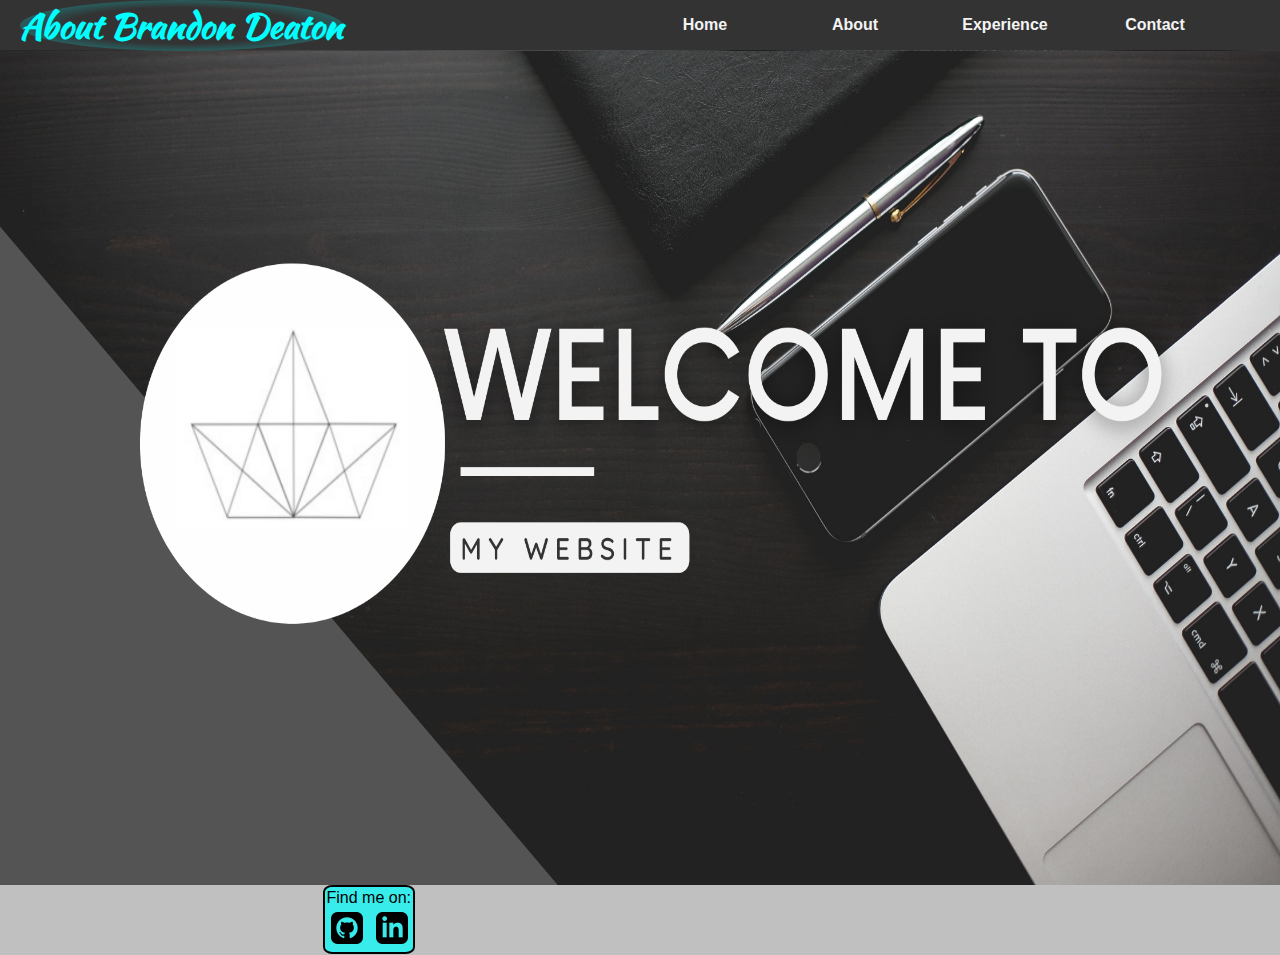
<file: index.html>
<!DOCTYPE html>

  <html lang="en">
    <head>
      <title>Brandon Homepage</title>
      <meta name="author" content="Brandon Deaton">
      <meta charset="UTF-8">
      <meta name="description" content="Brandon Deaton software app designer Boise Idaho welcome to my website">
      <meta name="keywords" content="UX UI software programming web design developer html 5 css 3">
      <meta name="viewport" content="width=device-width, initial-scale=1">
      <link rel="stylesheet" href="css/style.css">
      <link rel="stylesheet" href="css/styleClass.css">
    </head>
    <body>
        <header>
          <h1 class="brandon-title"><a href="index.html" target="_self" alt="about brandon deaton">About Brandon Deaton</a></h1>       
          <nav>
          <ul>
            <li><a href="index.html">Home</a></li>
            <li><a href="about.html">About</a></li>
            <li><a href="experience.html">Experience</a></li>
            <li><a href="contact.html">Contact</a></li>
          </ul>
        </nav>   
      </header>

      <main class="img-fit">
        <img src="images/home.png" alt="Welcome To My Website">
      </main>
    
      <footer class="standout">
        <div class="find-me">
        <p>Find me on:</p> <a href="https://github.com/enjoi93/enjoi93.github.io" target="_blank" alt="social icon for GitHub"><img src="images/githubportimg.png"></a>	
				<a href="https://www.linkedin.com/in/brandon-deaton/" target="_blank" alt="social icon for LinkedIn"><img src="images/linkedinportimg.png"></a> 
        </div>
      </footer>
    </body>
  </html>
</file>
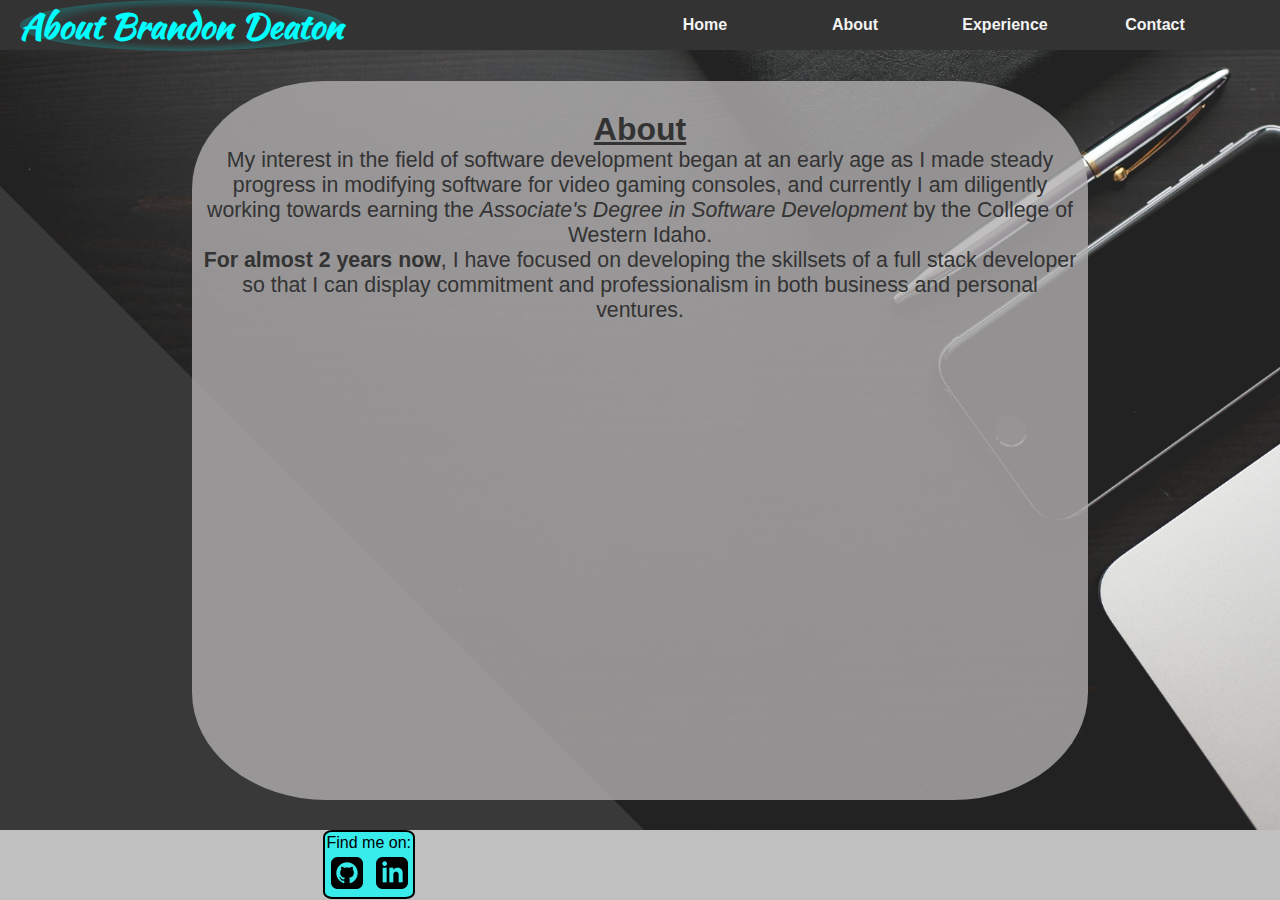
<file: about.html>
<!DOCTYPE html>
<!-- Brandon Deaton
  November 2, 2022 -->
  <html lang="en">
    <head>
      <title>Brandon About Page</title>
      <meta name="author" content="Brandon Deaton">
      <meta charset="UTF-8">
      <meta name="description" content="Brandon Deaton software app designer Boise Idaho description about page personal">
      <meta name="keywords" content="UX UI software programming web design developer coding c sharp html 5 css 3 about me personal description">
      <meta name="viewport" content="width=device-width, initial-scale=1.0">
      <link rel="stylesheet" href="css/style.css">
      <link rel="stylesheet" href="css/styleClass.css">
    </head>
    <body>
      <header>
        <nav>
          <h1 class="brandon-title"><a href="index.html" target="_self" alt="about brandon deaton">About Brandon Deaton</a></h1>        
          <ul>
            <li><a href="index.html">Home</a></li>
            <li><a href="about.html">About</a></li>
            <li><a href="experience.html">Experience</a></li>
            <li><a href="contact.html">Contact</a></li>
          </ul>
        </nav>
      </header>

      <main class="outerwrapper">
        <article>
          <h2><u>About</u></h2>
            <p>My interest in the field of software development began at an 
          early age as I made steady progress in modifying software 
          for video gaming consoles, and currently I am diligently working towards earning 
          the <em>Associate's Degree in Software Development</em> by the 
          College of Western Idaho.</p>
            <p><strong>For almost 2 years now</strong>, I have focused on
            developing the skillsets of a full stack developer so that I 
            can display commitment and professionalism in both business and personal ventures.</p>
        </article>
      </main>

      <footer class="standout">
        <div class="find-me">
          <p>Find me on:</p> <a href="https://github.com/enjoi93/enjoi93.github.io" target="_blank" alt="social icon for GitHub"><img src="images/githubportimg.png"></a>	
         <a href="https://www.linkedin.com/in/brandon-deaton/" target="_blank" alt="social icon for LinkedIn"><img src="images/linkedinportimg.png"></a>     
         </div>
      </footer>
    </body>
  </html>
</file>
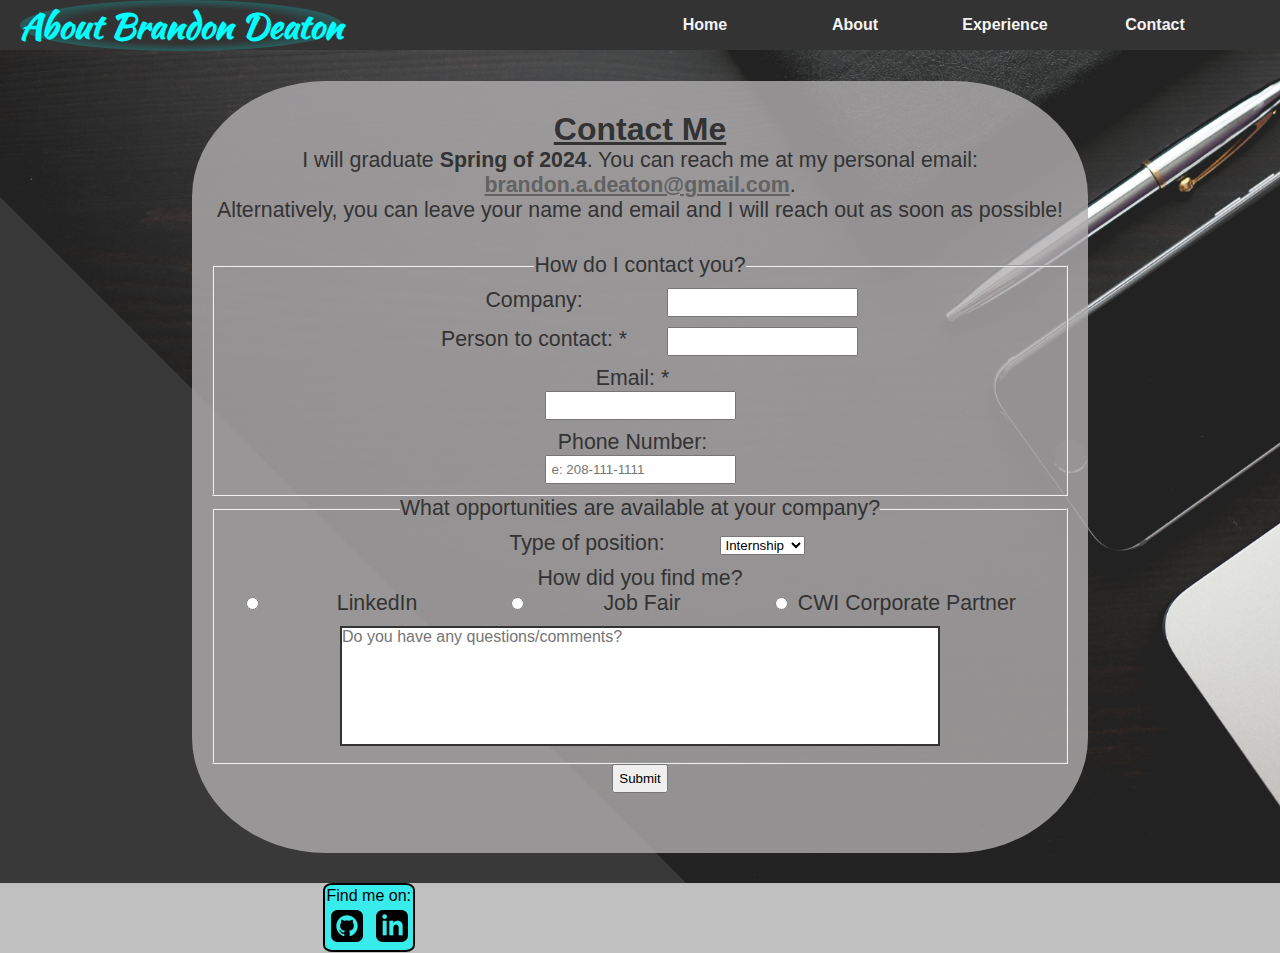
<file: contact.html>
<!DOCTYPE html>
<!-- Brandon Deaton
  November 2, 2022 -->
  <html lang="en">
    <head>
      <title>Brandon Contact Page</title>
      <meta name="author" content="Brandon Deaton">
      <meta charset="UTF-8">
      <meta name="description" content="Brandon Deaton software app designer Boise Idaho contact form outreach email">
      <meta name="keywords" content="UX UI software programming web design develop contact me email form html 5 css 3">
      <meta name="viewport" content="width=device-width, initial-scale=1.0">
      <link rel="stylesheet" href="css/style.css">
      <link rel="stylesheet" href="css/styleClass.css">
      <link rel="stylesheet" href="css/form.css">
    </head>
    <body>
      <header>
        <nav>
          <h1 class="brandon-title"><a href="index.html" target="_self" alt="about brandon deaton">About Brandon Deaton</a></h1> 
          <ul>
            <li><a href="index.html">Home</a></li>
            <li><a href="about.html">About</a></li>
            <li><a href="experience.html">Experience</a></li>
            <li><a href="contact.html">Contact</a></li>
          </ul>
        </nav>
      </header>
      
      <main class="outerwrapper">
        <article class="contact">
        <h2><u>Contact Me</u></h2>
        <p>I will graduate <b>Spring of 2024</b>. You can reach me at my personal email: <a href="mailto:brandon.a.deaton@gmail.com">brandon.a.deaton@gmail.com</a>. </p>
        <p>Alternatively, you can leave your name and email and I will reach out as soon as possible!</p>
        <form action="mailto:brandon.a.deaton@gmail.com?subject=Personal%20Portfolio%20Mail" enctype="text/plain" method="POST">
          <fieldset>
          <legend>How do I contact you?</legend>
              <div>
                <label for="company_name">Company:</label>
                <input type="text" name="company_name" id="company_name">
              </div>

              <div>
                <label for="contact_name">Person to contact: *</label>
                <input type="text" name="contact_name" id="contact_name" required>
              </div>

              <div>
                <label for="email">Email: *</label><br>
                <input type="email" name="email" id="email" required>
              </div>

              <div>
                <label for="phone">Phone Number:</label><br>
                <input type="tel" name="phone" id="phone" pattern="[0-9]{3}-[0-9]{3}-[0-9]{4}" placeholder="e: 208-111-1111">
              </div>
          </fieldset>
  
          <fieldset>
              <legend>What opportunities are available at your company?</legend>
              <div>
                <label for="position">Type of position:</label>
                <select name="next-position" id="next-position">
                <option value="internship">Internship</option>
                <option value="contract">Contract</option>
                <option value="temp">Temporary</option>
                <option value="part-time">Part-Time</option>
                <option value="full-time">Full-Time</option>
                </select>
              </div>
  
              <div>
                <p>How did you find me?</p>
                <input type="radio" name="location" id="linkedin" value="LinkedIn"> 
                <label for="linkedin">LinkedIn</label>
                <input type="radio" name="location" id="job-fair" value="Job Fair">
                <label for="Job Fair">Job Fair</label>
                <input type="radio" name="location" id="CWI-partner" value="CWI-Corporate-Partner">
                <label for="CWI-Corporate-Partner">CWI Corporate Partner</label>
              </div>
  
              <div>
                  <textarea name="comments" placeholder="Do you have any questions/comments?" required></textarea>
              </div>
            </fieldset>
            <input class="shape" type="submit" id="submit" value="Submit" class="btn">
       </form>
        </article>
      </main>

      <footer class="standout">
        <div class="find-me">
          <p>Find me on:</p> <a href="https://github.com/enjoi93/enjoi93.github.io" target="_blank" alt="social icon for GitHub"><img src="images/githubportimg.png"></a>	
         <a href="https://www.linkedin.com/in/brandon-deaton/" target="_blank" alt="social icon for LinkedIn"><img src="images/linkedinportimg.png"></a>     
         </div>
      </footer>
    </body>
  </html>
</file>
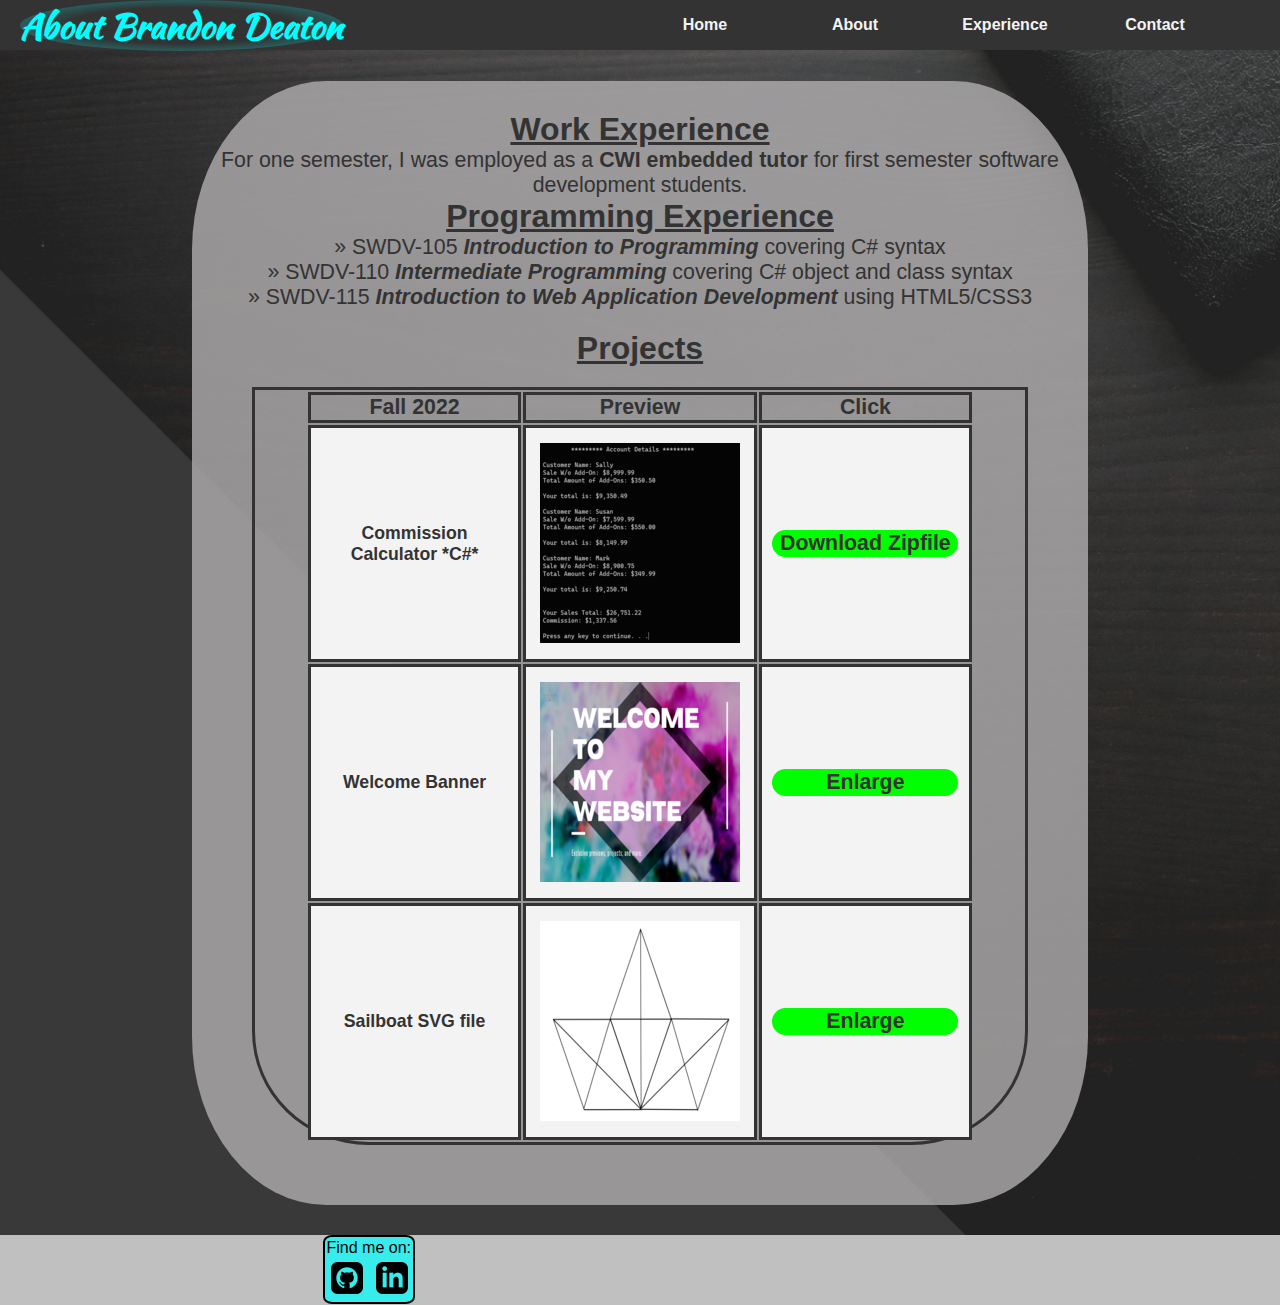
<file: experience.html>
<!DOCTYPE html>
<!-- Brandon Deaton
  November 2, 2022 -->
  <html lang="en">
    <head>
      <title>Brandon Experience Page</title>
      <meta name="author" content="Brandon Deaton">
      <meta charset="UTF-8">
      <meta name="description" content="Brandon Deaton software app designer Boise Idaho experience with web design coding">
      <meta name="keywords" content="UX UI software programming web design developer experience projects html 5 css 3 c sharp">
      <meta name="viewport" content="width=device-width, initial-scale=1.0">
      <link rel="stylesheet" href="css/style.css">
      <link rel="stylesheet" href="css/styleClass.css">
      <link rel="stylesheet" href="css/table.css">
    </head>
    <body>
      <header>
        <nav>
          <h1 class="brandon-title"><a href="index.html" target="_self" alt="about brandon deaton">About Brandon Deaton</a></h1> 
          <ul>
            <li><a href="index.html">Home</a></li>
            <li><a href="about.html">About</a></li>
            <li><a href="experience.html">Experience</a></li>
            <li><a href="contact.html">Contact</a></li>
          </ul>
        </nav>
      </header>
      <main class="outerwrapper">
        <article>
        <h2><u>Work Experience</u></h2>
        <p>For one semester, I was employed as a <strong>CWI embedded tutor</strong> for first semester 
          software development students.</p>

        <h2><u>Programming Experience</u></h2>
        <ul>
          <li>&nbsp;SWDV-105 <b><i>Introduction to Programming</i></b> covering C# syntax</li>
          <li>&nbsp;SWDV-110 <b><i>Intermediate Programming</i></b> covering C# object and class syntax</li>
          <li>&nbsp;SWDV-115 <b><i>Introduction to Web Application Development</i></b> using HTML5/CSS3</li>
        </ul>
        <h2 class="move-down"><u>Projects</u></h2>
        <section class="table-space">
        <table>
          <thead>
            <tr>
              <th class="title">Fall 2022</th>
              <th class="title">Preview</th>
              <th class="title">Click</th>
            </tr>
          </thead>
        <tbody>
          <tr>
            <td class="box"><h5>Commission Calculator *C#*</h5></td>
            <td class="box"><img src="images/projectExample1200x200.png" alt="Brandon Deaton Calculator totals image 200x200"></td>
            <td class="box"><a class="button" href="https://github.com/enjoi93/enjoi93.github.io/raw/main/commissioncalc/CommissionCalculator.zip" alt="Brandon Deaton Calculator totals image" target="_blank">Download Zipfile</a></td>
          </tr>
          <tr>
            <td class="box"><h5>Welcome Banner</h5></td>
            <td class="box"><img src="images/WelcomeBanner200x200.png" alt="Brandon Deaton Canva Banner 200x200"></td>
            <td class="box"><a class="button" href="images/WelcomeBanner.png" alt="Brandon Deaton Canva Banner"  target="_blank">Enlarge</a></td>
          </tr>
          <tr>
            <td class="box"><h5>Sailboat SVG file</h5></td>
            <td class="box"><img src="images/sailsvg200x200.png" alt="Brandon Deaton sailboat svg logo"></td>
            <td class="box"><a class="button" href="images/sailLogo.svg" alt="Brandon Deaton sailboat svg logo"  target="_blank">Enlarge</a></td>
          </tr>
        </tbody>
        <!-- <section class="example-space">
          <div class="examplebox">
            <h5>Commission Calculator *C#*</h5>
             <img src="images/projectExample1200x200.png" alt="Brandon Deaton Calculator totals image 200x200">
            <a class="button" href="https://github.com/enjoi93/enjoi93.github.io/raw/main/commissioncalc/CommissionCalculator.zip" alt="Brandon Deaton Calculator totals image" target="_blank">Download Zipfile</a>
          </div> 
      
          <div class="examplebox">
            <h4 class="exampletitle">Fall 2022</h4>
            <h5>Welcome Banner</h5>
            <img src="images/WelcomeBanner200x200.png" alt="Brandon Deaton Canva Banner 200x200">
            <a class="button" href="images/WelcomeBanner.png" alt="Brandon Deaton Canva Banner"  target="_blank">Enlarge</a>
          </div> 
      
          <div class="examplebox">
            <h4 class="exampletitle">Fall 2022</h4>
            <h5>Sailboat SVG file</h5>
            <img src="images/sailsvg200x200.png" alt="Brandon Deaton sailboat svg logo">
            <a class="button" href="images/sailLogo.svg" alt="Brandon Deaton sailboat svg logo"  target="_blank">Enlarge</a>
          </div> -->
        </section> 
        </table>
        </article>
      </main>

      <footer class="standout">
        <div class="find-me">
          <p>Find me on:</p> <a href="https://github.com/enjoi93/enjoi93.github.io" target="_blank" alt="social icon for GitHub"><img src="images/githubportimg.png"></a>	
         <a href="https://www.linkedin.com/in/brandon-deaton/" target="_blank" alt="social icon for LinkedIn"><img src="images/linkedinportimg.png"></a>     
         </div>
      </footer>
    </body>
  </html>
</file>
<file: css/style.css>
* {
  padding: 0;
  margin: 0;
  box-sizing: border-box;
}

@import url('https://fonts.googleapis.com/css2?family=Montserrat&family=Play&display=swap');

html {
  background-image: url(../images/bodybackground.png);
  background-color: #333;
  background-size: cover;
  background-repeat: no-repeat;
  position: relative;
}

body {
  display: flex;
  flex-direction: column;
  padding-bottom: 50px;
  min-height: 100vh;
}

main {
  flex: 1;
}

nav {
  background-color: #333;
  height: 50px;
}

nav ul {
  margin: 0 auto;
  margin-right: 50px;
  height: 50px;
  width: 600px;
}

nav ul li {
  list-style-type: none;
  width: 150px;
  float: left;
text-align: center;
}
li a {
font-family: 'Montserrat', sans-serif;
text-decoration: none;
line-height: 50px;
display: block;
}

li a:link {color: #f3f3f3; font-weight: bold;}
li a:visited {color: #f3f3f3;}
li a:focus, li a:hover, li a:active {background-color: silver; color: black}

article { 
  padding: 10px;
  font-family: 'Play', sans-serif;
  color: #333;
  font-size: 16pt;
}

article ul li {
  list-style-type: '»';
}

textarea {
  resize: none;
  height: 120px;
  width: 600px;
  border: 2px solid #333;
  font-family: 'Trebuchet MS', Arial, sans-serif;
  font-size: 12pt;
}
/*.standout {
  color: black;
  font-family: serif;
  background-color: white; 
  border-style: outset;
  border-width: 6px;
  border-color: darkgray; 
}
 a:hover MUST come after a:link and a:visited in the CSS definition in order to be effective! 
a:active MUST come after a:hover in the CSS definition in order to be effective! 
Pseudo-class names are not case-sensitive. */
</file>
<file: css/styleClass.css>
@font-face {
  font-family: 'kaushan';
  src: url(../fonts/kaushanscript-regular-webfont.woff) format('woff'),
       url(../fonts/kaushanscript-regular-webfont.woff2) format('woff2');
}

.outerwrapper {
  width: 70%;
  background-color: rgba(176, 174, 175, 0.8);
  border-radius: 15%;
  text-align: center;
  margin: 0 auto;
  margin-top: 30px;
  margin-bottom: 50px;
  list-style-position: inside;
  padding-top: 20px;
}

.brandon-title a { /* --> top left header "About Brandon Deaton" */
  font-family: 'kaushan', "Times New Roman", 'serif';
  font-size: 26pt;
  float: left;
  margin-left: 20px;
  text-decoration: none;
  color: cyan;
  background: radial-gradient(#333 50%, rgba(0, 255, 255, 0.5));
  border-radius: 50%;
}

.img-fit img {
width: 100%;
height: 850px;
}

.contact a:link {color: rgb(98, 98, 98); font-weight: bold;}
.contact a:visited {color: #333;}
.contact a:focus, .contact a:hover, .contact a:active {color: gold;}
.contact div {margin: 10px;}
.contact label {
  margin-right: 15px;
  width: 225px;
  display: inline-table;
}
.contact form {
  margin-top: 20px;
  padding: 10px;
  margin-bottom: 40px;
}

.move-down {    /* -> Experience.html -> h2 'Projects' */
  padding-top: 20px;
}

.standout {
  background-color: silver;
  height: 70px;
  position: absolute;
  width: 100%;
  bottom: 0; 
}

.find-me {
	background: rgba(0, 255, 255, 0.7);
  border: 2px solid black;
  margin-right: calc(100vh - 35px);
  float: right;
  border-radius: 10%;
  height: 69px;
}

.find-me p {
  text-align: center;
  font-family: 'Trebuchet MS', Arial, sans-serif;
  padding: 2px 2px;
}

.find-me img {
  margin: 3px;
  padding-left: 3px;
}
</file>
<file: css/form.css>
input {
    padding: 5px;
    transition: all 0.2s ease-out;
}
input:focus {
    padding: 10px;
}
</file>
<file: css/table.css>
.table-space {
    display: flex;
    justify-content: center;
    border: 3px solid #333;
    border-bottom-left-radius: 15%;
    border-bottom-right-radius: 15%;
    margin: 50px;
    margin-top: 20px;
  }
  .table-space th {
    border: 3px solid #333;
  }

  .box {
    background: #f3f3f3;
    border: 3px solid #333;
    margin: 10px;
    text-align: center;
    width: 31%;
  }
  
  .box h4.title {
    background:#333; 
    color: #f3f3f3;
    padding: 15px;
  }
  
  .box h5 {
    color: #333;
    padding: 5px;
  }
  .box img {
    padding: 10px;
    margin-top: 5px;
}
  
  .box a.button {
    display: block;
    width: 90%;
    margin: 10px auto;
    color: #333;
    background: lime;
    text-align: center;
    font-weight: bold;
    text-decoration: none;
    border-radius: 15px;
    padding: 1px;
  }
</file>
